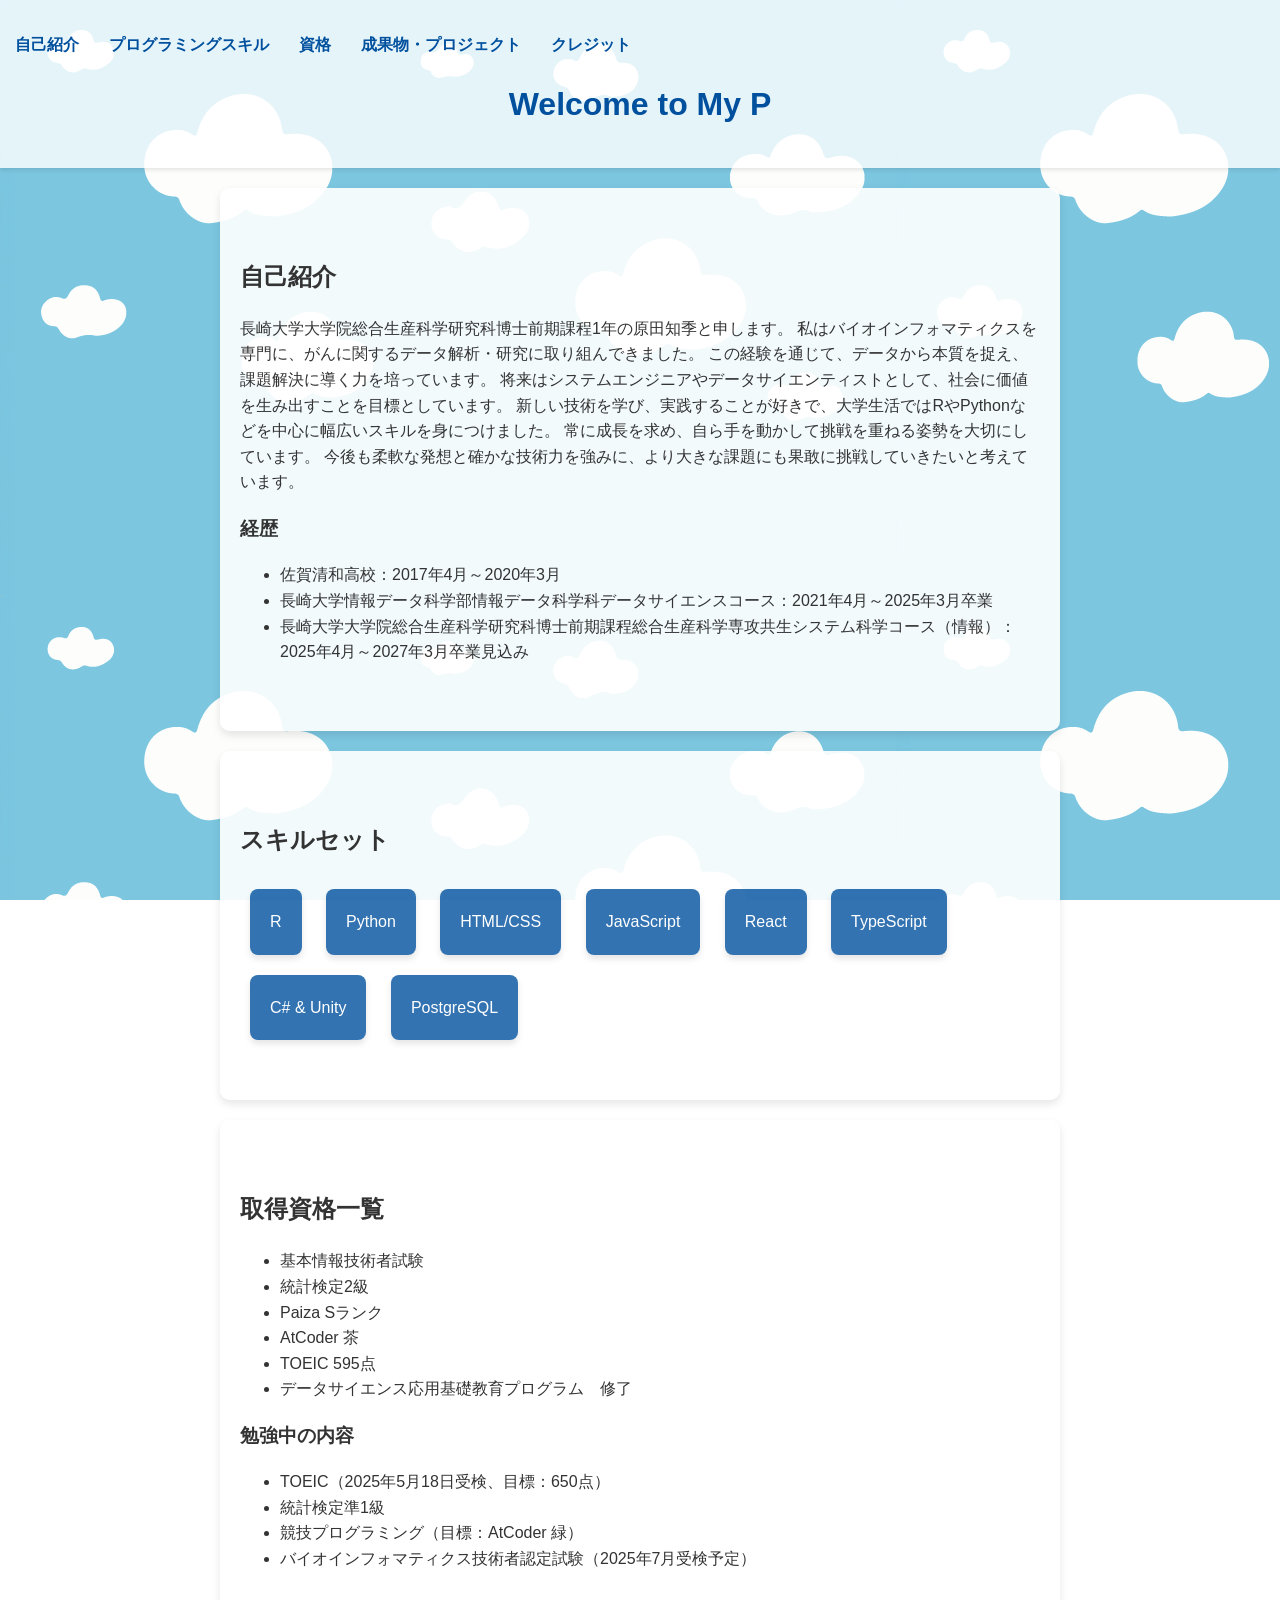
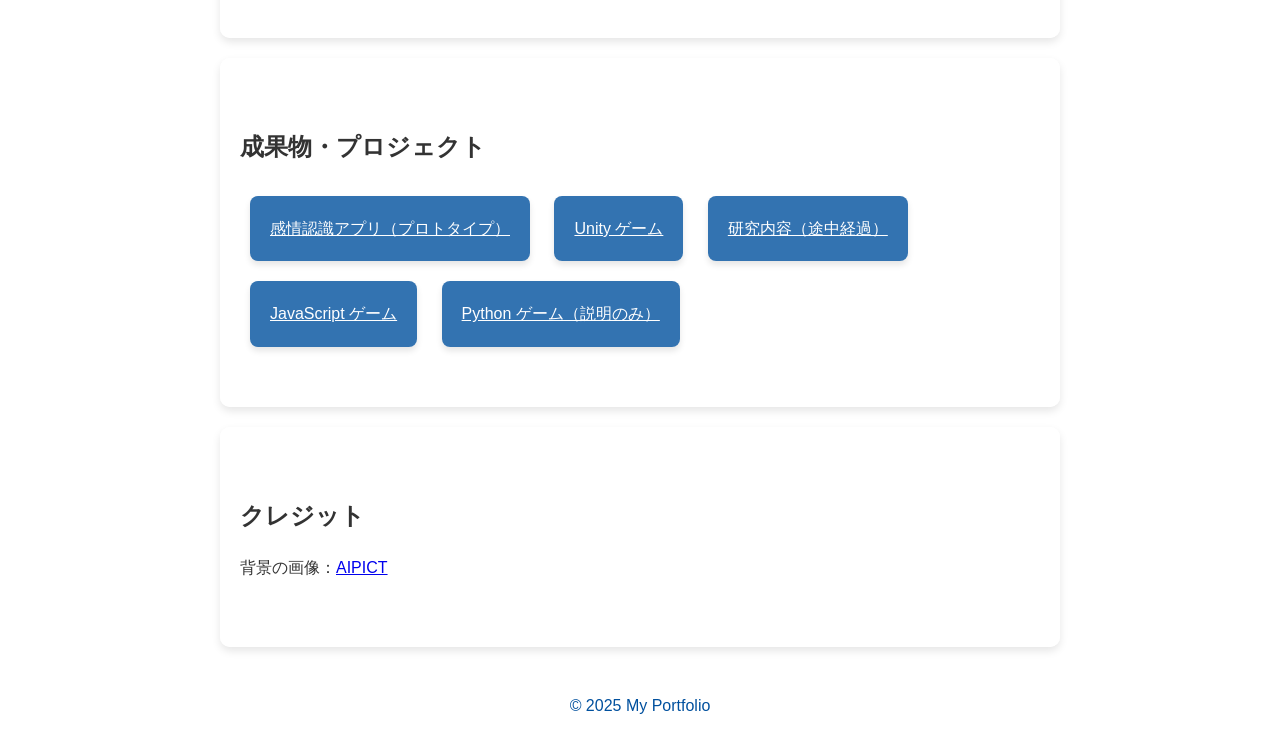
<file: index.html>
<!DOCTYPE html>
<html lang="ja">
<head>
    <meta charset="UTF-8">
    <meta name="viewport" content="width=device-width, initial-scale=1.0">
    <title>ポートフォリオ</title>
    <link rel="stylesheet" href="./style.css">
</head>
<body>
     <!-- アニメーションする背景 -->
     <div class="background-animation"></div>
    <header>
        <nav>
            <ul>
                <li><a href="#about">自己紹介</a></li>
                <li><a href="#skills">プログラミングスキル</a></li>
                <li><a href="#qualifications">資格</a></li>
                <li><a href="#projects">成果物・プロジェクト</a></li>
                <li><a href="#contact">クレジット</a></li>
            </ul>
        </nav>
        <div class="header-content">
            <h1 id="typing"></h1>
        </div>
    </header>

    <main>
        <!-- 自己紹介 -->
        <section id="about">
            <h2>自己紹介</h2>
            <p>長崎大学大学院総合生産科学研究科博士前期課程1年の原田知季と申します。
                私はバイオインフォマティクスを専門に、がんに関するデータ解析・研究に取り組んできました。
                この経験を通じて、データから本質を捉え、課題解決に導く力を培っています。
                将来はシステムエンジニアやデータサイエンティストとして、社会に価値を生み出すことを目標としています。
                新しい技術を学び、実践することが好きで、大学生活ではRやPythonなどを中心に幅広いスキルを身につけました。
                常に成長を求め、自ら手を動かして挑戦を重ねる姿勢を大切にしています。
                今後も柔軟な発想と確かな技術力を強みに、より大きな課題にも果敢に挑戦していきたいと考えています。
            </p>
            <h3>経歴</h3>
            <ul>
                <li>佐賀清和高校：2017年4月～2020年3月</li>
                <li>長崎大学情報データ科学部情報データ科学科データサイエンスコース：2021年4月～2025年3月卒業</li>
                <li>長崎大学大学院総合生産科学研究科博士前期課程総合生産科学専攻共生システム科学コース（情報）：2025年4月～2027年3月卒業見込み</li>
            </ul>
        </section>

        <!-- スキルセット -->
        <section id="skills">
            <h2>スキルセット</h2>
            <div class="card" data-tooltip="経験: 3年 | 習熟度: ★★★☆☆">R</div>
            <div class="card" data-tooltip="経験: 4年 | 習熟度: ★★★☆☆">Python</div>
            <div class="card" data-tooltip="経験: 3年 | 習熟度: ★★☆☆☆">HTML/CSS</div>
            <div class="card" data-tooltip="経験: 2年 | 習熟度: ★★☆☆☆">JavaScript</div>
            <div class="card" data-tooltip="経験: 0.2年 | 習熟度: ★☆☆☆☆">React</div>
            <div class="card" data-tooltip="経験: 0.3年 | 習熟度: ★☆☆☆☆">TypeScript</div>
            <div class="card" data-tooltip="経験: 0.3年 | 習熟度: ★☆☆☆☆">C# & Unity</div>
            <div class="card" data-tooltip="経験: 0.3年 | 習熟度: ★☆☆☆☆">PostgreSQL</div>
        </section>

        <!-- 資格 -->
        <section id="qualifications">
            <h2>取得資格一覧</h2>
            <ul>
                <li>基本情報技術者試験</li>
                <li>統計検定2級</li>
                <li>Paiza Sランク</li>
                <li>AtCoder 茶</li>
                <li>TOEIC 595点</li>
                <li>データサイエンス応用基礎教育プログラム　修了</li>
            </ul>
            <h3>勉強中の内容</h3>
        <ul>
            <li>TOEIC（2025年5月18日受検、目標：650点）</li>
            <li>統計検定準1級</li>
            <li>競技プログラミング（目標：AtCoder 緑）</li>
            <li>バイオインフォマティクス技術者認定試験（2025年7月受検予定）</li>
        </ul>
        </section>

        <!-- プロジェクト -->
        <section id="projects">
            <h2>成果物・プロジェクト</h2>
            <a href="./camera.html" class="card">感情認識アプリ（プロトタイプ）</a>
            <a href="./unity-game.html" class="card">Unity ゲーム</a>
            <a href="./single-cell.html" class="card">研究内容（途中経過）</a>
            <a href="./javascript-game.html" class="card">JavaScript ゲーム</a>
            <a href="./python-game.html" class="card">Python ゲーム（説明のみ）</a>
        </section>

        <!-- クレジット -->
        <section id="contact">
            <h2>クレジット</h2>
            <p>背景の画像：<a href="https://aipict.com/nature/sky/daytime_sky/" target="_blank" rel="noopener noreferrer">AIPICT</a></p>
        </section>
    </main>

    <footer>
        <p>&copy; 2025 My Portfolio</p>
    </footer>

    <script src="./main.js"></script>
</body>
</html>
</file>
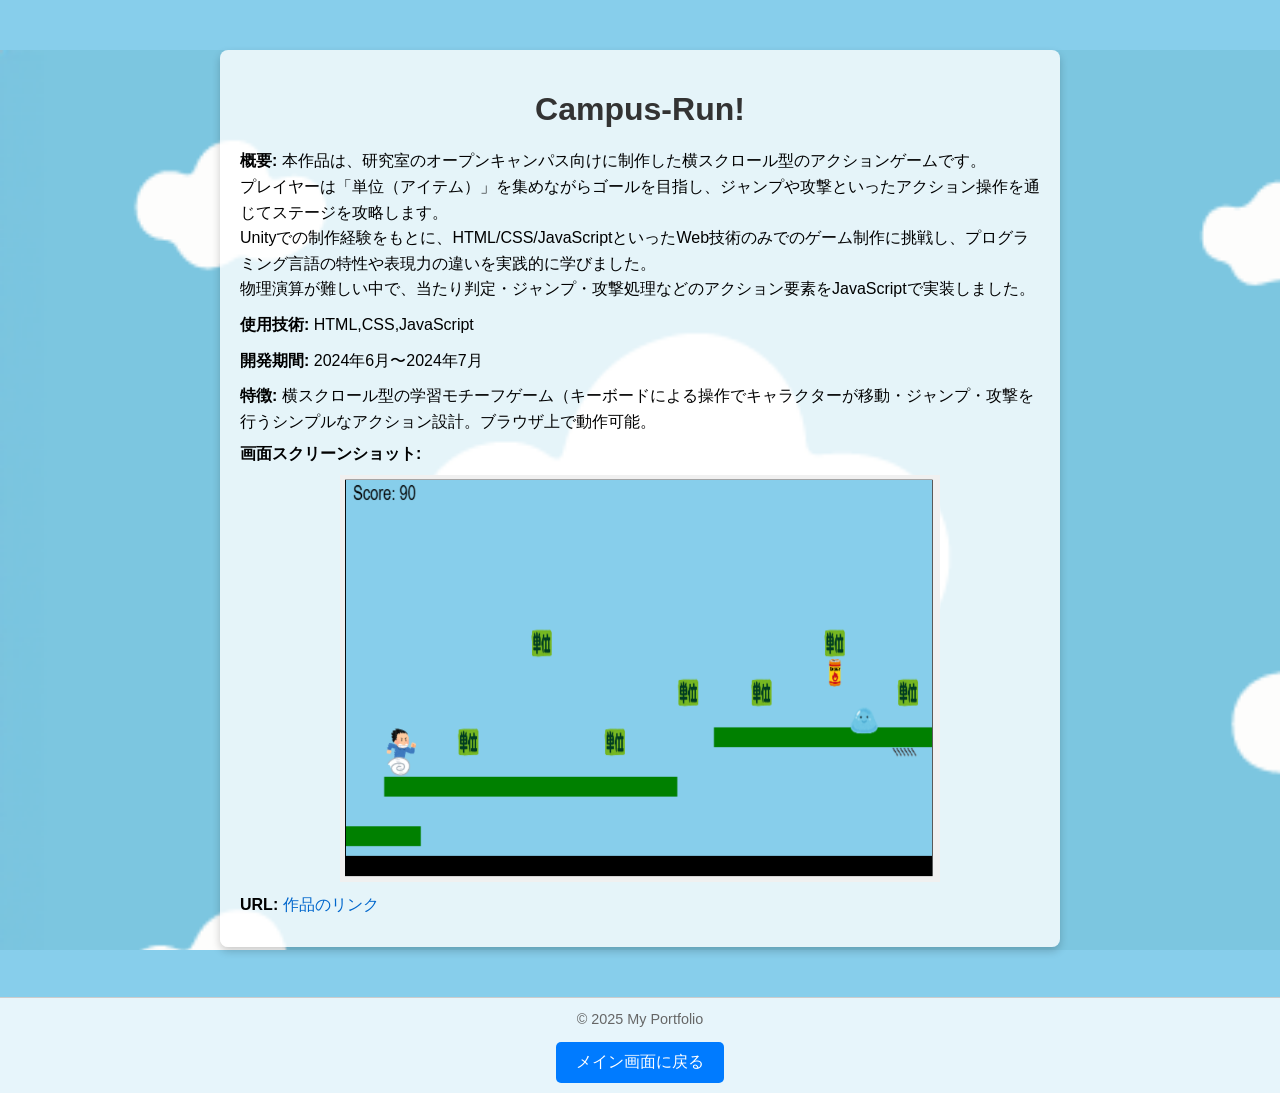
<file: javascript-game.html>
<!DOCTYPE html>
<html lang="ja">
<head>
  <meta charset="UTF-8">
  <meta name="viewport" content="width=device-width, initial-scale=1.0">
  <title>Campus-Run!</title>
  <link rel="stylesheet" href="./javascript-game.css">
</head>
<body>
  <div class="background">
    <img src="./images/sky.png" alt="空の背景" class="sky">
  </div>
  <div class="content">
    <h1>Campus-Run!</h1>
    <p class="overview">
      <strong>概要:</strong> 
      本作品は、研究室のオープンキャンパス向けに制作した横スクロール型のアクションゲームです。<br>
      プレイヤーは「単位（アイテム）」を集めながらゴールを目指し、ジャンプや攻撃といったアクション操作を通じてステージを攻略します。<br>
      Unityでの制作経験をもとに、HTML/CSS/JavaScriptといったWeb技術のみでのゲーム制作に挑戦し、プログラミング言語の特性や表現力の違いを実践的に学びました。<br>
      物理演算が難しい中で、当たり判定・ジャンプ・攻撃処理などのアクション要素をJavaScriptで実装しました。
    </p>
    </p>
    <p class="tech">
      <strong>使用技術:</strong> HTML,CSS,JavaScript
    </p>
    <p class="period">
      <strong>開発期間:</strong> 2024年6月〜2024年7月
    </p>
    <p class="features">
      <strong>特徴:</strong> 
      横スクロール型の学習モチーフゲーム（キーボードによる操作でキャラクターが移動・ジャンプ・攻撃を行うシンプルなアクション設計。ブラウザ上で動作可能。
    </p>
    <div class="screenshot">
      <strong>画面スクリーンショット:</strong>
      <img src="./images/javascript.png" alt="スクリーンショット">
    </div>
    <p class="url">
      <strong>URL:</strong> <a href="https://tomokirl.github.io/Campus-Run/" target="_blank">作品のリンク</a>
    </p>
  </div>
  <footer>
    <p>&copy; 2025 My Portfolio</p>
    <a href="./index.html" class="return-button">メイン画面に戻る</a>
  </footer>
  <script src="./javascript-game.js"></script>
</body>
</html>
</file>
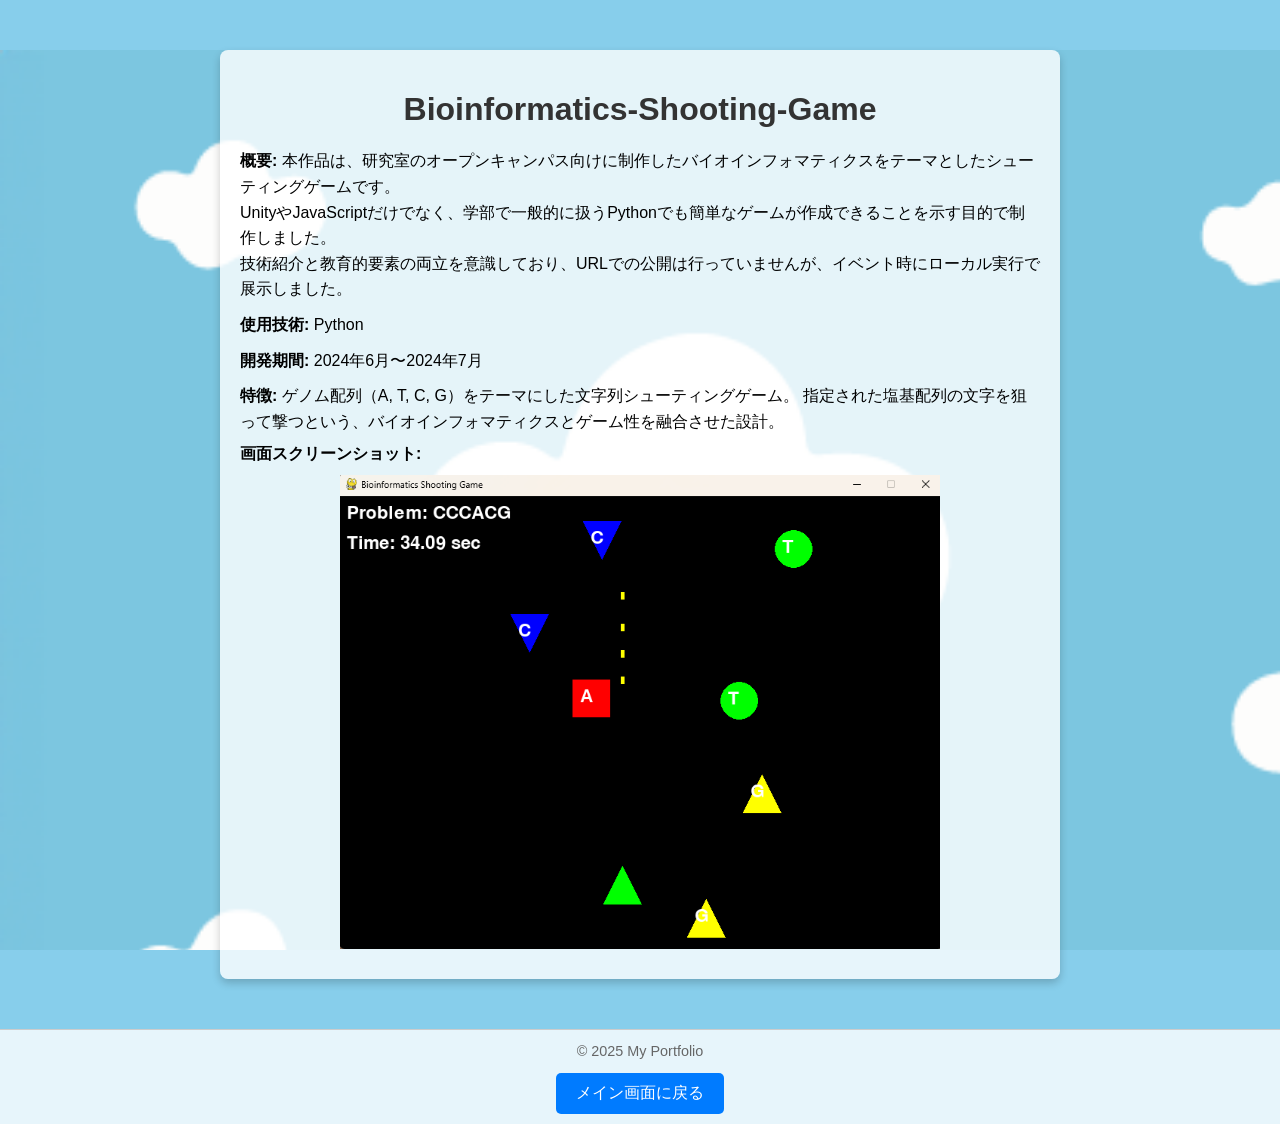
<file: python-game.html>
<!DOCTYPE html>
<html lang="ja">
<head>
  <meta charset="UTF-8">
  <meta name="viewport" content="width=device-width, initial-scale=1.0">
  <title>Bioinformatics-Shooting-Game</title>
  <link rel="stylesheet" href="./python-game.css">
</head>
<body>
  <div class="background">
    <img src="./images/sky.png" alt="空の背景" class="sky">
  </div>
  <div class="content">
    <h1>Bioinformatics-Shooting-Game</h1>
    <p class="overview">
      <strong>概要:</strong> 
      本作品は、研究室のオープンキャンパス向けに制作したバイオインフォマティクスをテーマとしたシューティングゲームです。<br>
      UnityやJavaScriptだけでなく、学部で一般的に扱うPythonでも簡単なゲームが作成できることを示す目的で制作しました。<br>
      技術紹介と教育的要素の両立を意識しており、URLでの公開は行っていませんが、イベント時にローカル実行で展示しました。
    </p>
    <p class="tech">
      <strong>使用技術:</strong> Python
    </p>
    <p class="period">
      <strong>開発期間:</strong> 2024年6月〜2024年7月
    </p>
    <p class="features">
      <strong>特徴:</strong> 
      ゲノム配列（A, T, C, G）をテーマにした文字列シューティングゲーム。
      指定された塩基配列の文字を狙って撃つという、バイオインフォマティクスとゲーム性を融合させた設計。
    </p>
    <div class="screenshot">
      <strong>画面スクリーンショット:</strong>
      <img src="./images/python.png" alt="スクリーンショット">
    </div>
    
  </div>
  <footer>
    <p>&copy; 2025 My Portfolio</p>
    <a href="./index.html" class="return-button">メイン画面に戻る</a>
  </footer>
  <script src="./python-game.js"></script>
</body>
</html>
</file>
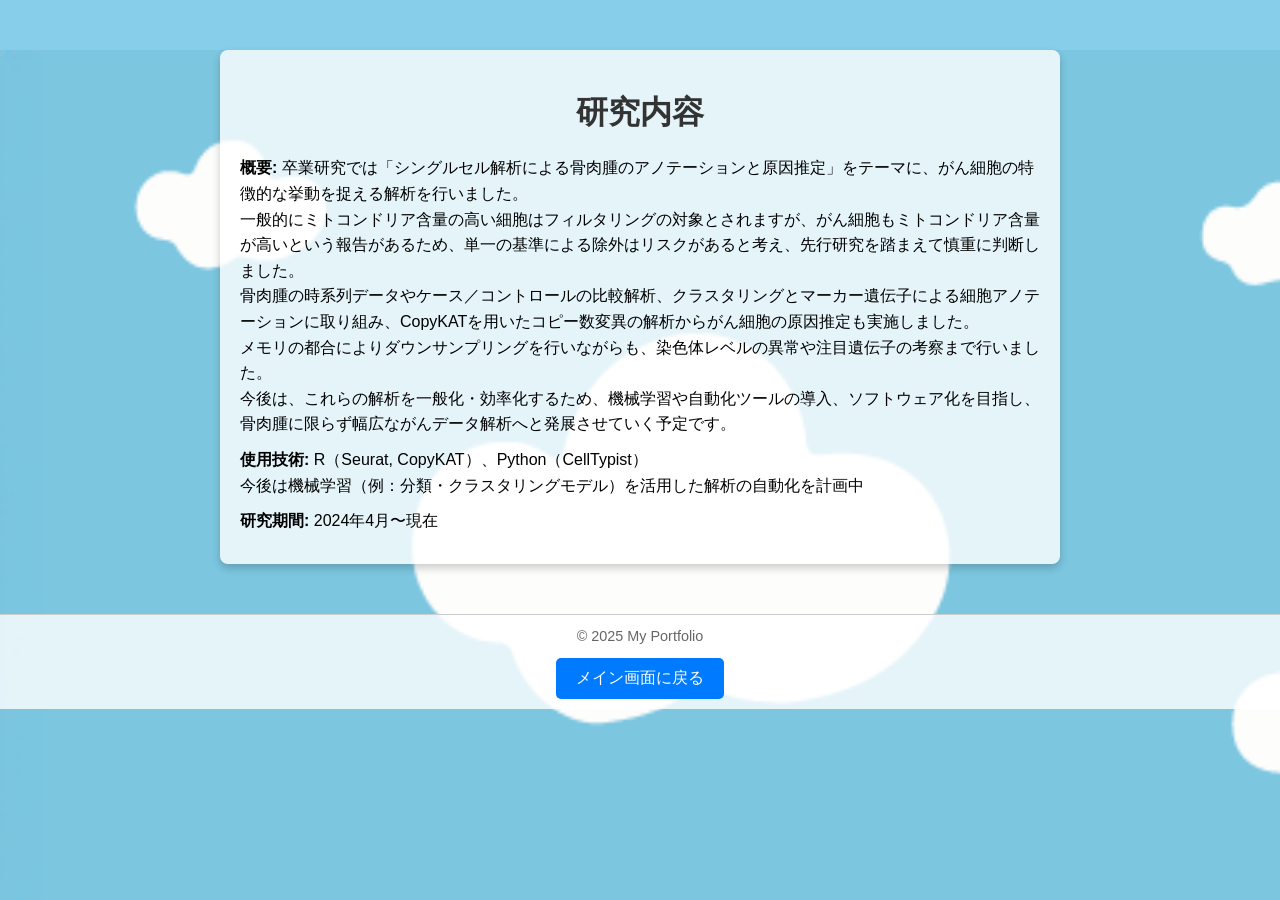
<file: single-cell.html>
<!DOCTYPE html>
<html lang="ja">
<head>
  <meta charset="UTF-8">
  <meta name="viewport" content="width=device-width, initial-scale=1.0">
  <title>研究内容</title>
  <link rel="stylesheet" href="./single-cell.css">
</head>
<body>
  <div class="background">
    <img src="./images/sky.png" alt="空の背景" class="sky">
  </div>
  <div class="content">
    <h1>研究内容</h1>
    <p class="overview">
      <strong>概要:</strong>
      卒業研究では「シングルセル解析による骨肉腫のアノテーションと原因推定」をテーマに、がん細胞の特徴的な挙動を捉える解析を行いました。<br>
      一般的にミトコンドリア含量の高い細胞はフィルタリングの対象とされますが、がん細胞もミトコンドリア含量が高いという報告があるため、単一の基準による除外はリスクがあると考え、先行研究を踏まえて慎重に判断しました。<br>
      骨肉腫の時系列データやケース／コントロールの比較解析、クラスタリングとマーカー遺伝子による細胞アノテーションに取り組み、CopyKATを用いたコピー数変異の解析からがん細胞の原因推定も実施しました。<br>
      メモリの都合によりダウンサンプリングを行いながらも、染色体レベルの異常や注目遺伝子の考察まで行いました。<br>
      今後は、これらの解析を一般化・効率化するため、機械学習や自動化ツールの導入、ソフトウェア化を目指し、骨肉腫に限らず幅広ながんデータ解析へと発展させていく予定です。
    

    </p>
    <p class="tech">
      <strong>使用技術:</strong> R（Seurat, CopyKAT）、Python（CellTypist）<br>
      今後は機械学習（例：分類・クラスタリングモデル）を活用した解析の自動化を計画中

    </p>
    <p class="period">
      <strong>研究期間:</strong> 2024年4月〜現在
    </p>


  </div>
  <footer>
    <p>&copy; 2025 My Portfolio</p>
    <a href="./index.html" class="return-button">メイン画面に戻る</a>
  </footer>
  <script src="./single-cell.js"></script>
</body>
</html>
</file>
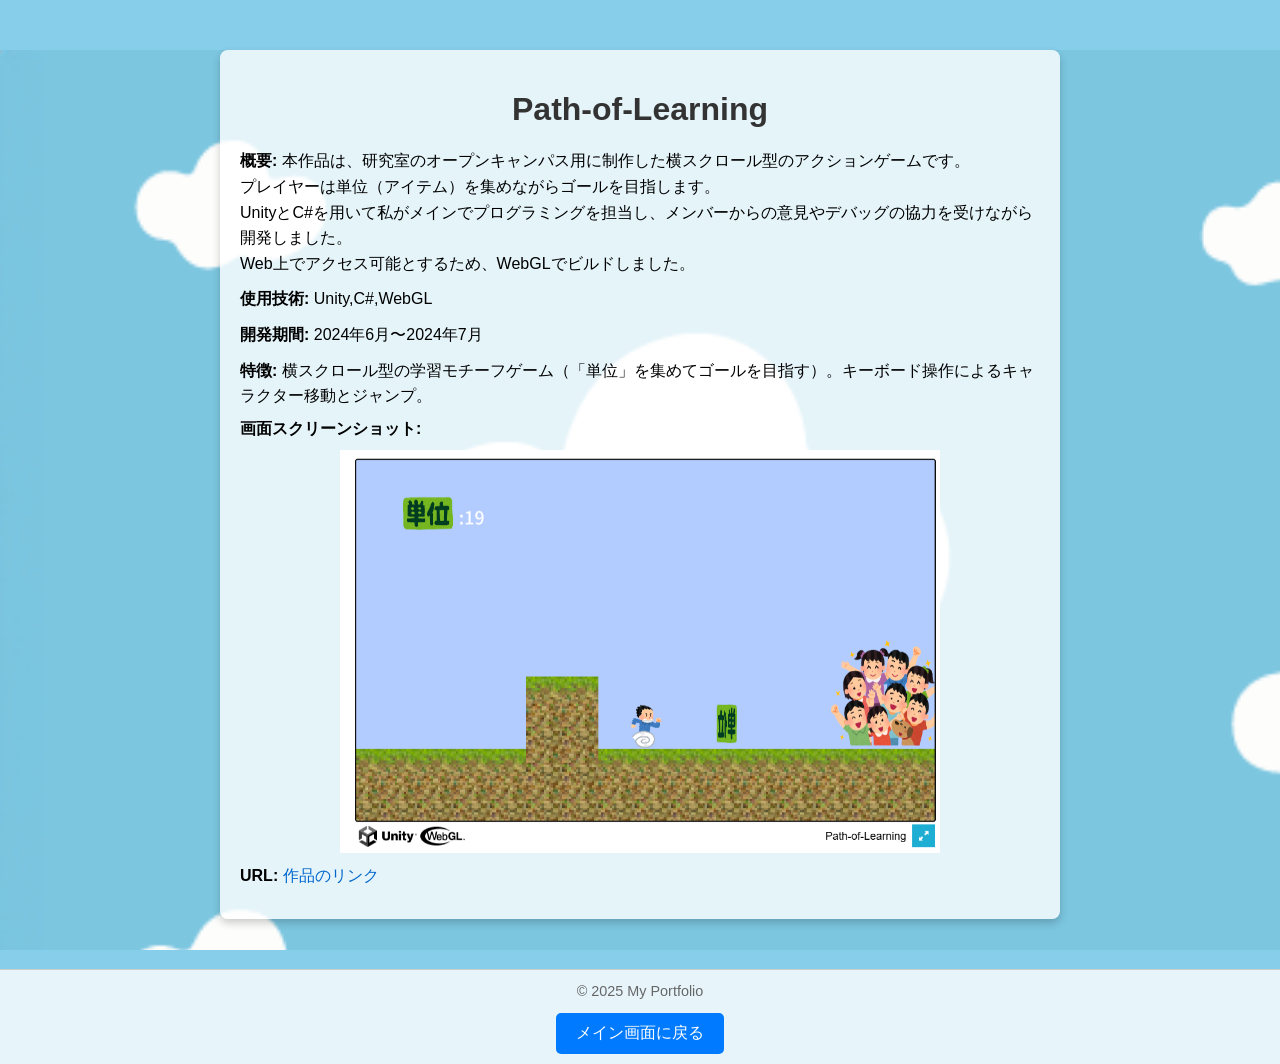
<file: unity-game.html>
<!DOCTYPE html>
<html lang="ja">
<head>
  <meta charset="UTF-8">
  <meta name="viewport" content="width=device-width, initial-scale=1.0">
  <title>作品詳細</title>
  <link rel="stylesheet" href="./unity-game.css">
</head>
<body>
  <div class="background">
    <img src="./images/sky.png" alt="空の背景" class="sky">
  </div>
  <div class="content">
    <h1>Path-of-Learning</h1>
    <p class="overview">
      <strong>概要:</strong> 
      本作品は、研究室のオープンキャンパス用に制作した横スクロール型のアクションゲームです。<br>
      プレイヤーは単位（アイテム）を集めながらゴールを目指します。<br>
      UnityとC#を用いて私がメインでプログラミングを担当し、メンバーからの意見やデバッグの協力を受けながら開発しました。<br>
      Web上でアクセス可能とするため、WebGLでビルドしました。
    </p>
    <p class="tech">
      <strong>使用技術:</strong> Unity,C#,WebGL
    </p>
    <p class="period">
      <strong>開発期間:</strong> 2024年6月〜2024年7月
    </p>
    <p class="features">
      <strong>特徴:</strong> 
      横スクロール型の学習モチーフゲーム（「単位」を集めてゴールを目指す）。キーボード操作によるキャラクター移動とジャンプ。
    </p>
    <div class="screenshot">
      <strong>画面スクリーンショット:</strong>
      <img src="./images/unity.png" alt="スクリーンショット">
    </div>
    <p class="url">
      <strong>URL:</strong> <a href="https://tomokirl.github.io/Path-of-Learning/" target="_blank">作品のリンク</a>
    </p>
  </div>
  <footer>
    <p>&copy; 2025 My Portfolio</p>
    <a href="./index.html" class="return-button">メイン画面に戻る</a>
  </footer>
  <script src="./unity-game.js"></script>
</body>
</html>
</file>
<file: style.css>
/* 全体のレイアウト */
body {
    font-family: 'Arial', sans-serif;
    line-height: 1.6;
    margin: 0;
    padding: 0;
    color: #333; /* テキスト色を濃い青系に変更 */
    background: url('./images/sky.png') no-repeat center center fixed; /* 背景画像を適用 */
    background-size: cover;
}

/* アニメーションを設定する背景レイヤー */
.background-animation {
    background: url('./images/sky.png') repeat; /* 背景を縦横に繰り返し表示 */
    position: fixed; /* 背景を画面全体に固定 */
    top: 0;
    left: 0;
    width: 100%;
    height: 100%; /* 高さを画面全体に設定 */
    z-index: -1; /* コンテンツの背後に配置 */
    animation: moveClouds 30s linear infinite; /* 横方向にアニメーション */
}

/* アニメーションの動き */
@keyframes moveClouds {
    0% {
        background-position: 0 0; /* 初期位置 */
    }
    100% {
        background-position: -2000px 0; /* 終了位置（横方向に動かす距離を調整可能） */
    }
}

/* ヘッダー */
header {
    background: rgba(255, 255, 255, 0.8); /* 背景を白っぽくしてコントラストを確保 */
    color: #00509e; /* ヘッダーテキストの色を濃い青に変更 */
    padding: 1em 0;
    position: sticky;
    top: 0;
    z-index: 1000;
    box-shadow: 0 2px 4px rgba(0, 0, 0, 0.1);
    text-align: center;
}

header nav ul {
    list-style: none;
    padding: 0;
    text-align: center;
}

header nav ul li {
    display: inline;
    margin: 0 15px;
}

header nav ul li a {
    color: #00509e;
    text-decoration: none;
    font-weight: bold;
}

/* セクションの中央寄せ */
section {
    padding: 50px 20px;
    margin: 20px auto;
    max-width: 800px;
    background: rgba(255, 255, 255, 0.9); /* 背景を白くしつつ半透明に */
    border-radius: 10px;
    box-shadow: 0 4px 8px rgba(0, 0, 0, 0.1);
    color: #333;
}

/* スキルカード */
.card {
    position: relative;
    display: inline-block;
    background: rgba(0, 80, 158, 0.8); /* カード背景を濃い青に設定 */
    color: white; /* テキストを白に */
    margin: 10px;
    padding: 20px;
    border-radius: 8px;
    box-shadow: 0 4px 6px rgba(0, 0, 0, 0.1);
    transition: transform 0.3s, box-shadow 0.3s;
    cursor: pointer;
}

.card:hover {
    transform: translateY(-10px) scale(1.02);
    box-shadow: 0 8px 15px rgba(0, 0, 0, 0.2);
}

.card::after {
    content: attr(data-tooltip);
    position: absolute;
    left: 50%;
    transform: translateX(-50%);
    bottom: auto;
    top: 100%; /* カードの上ではなく下に表示 */
    background: rgba(50, 50, 50, 0.9); /* 暗めの背景色に調整 */
    color: #f5f5f5; /* 明るいフォント色でコントラストを確保 */
    padding: 5px 10px;
    border-radius: 5px;
    white-space: nowrap;
    opacity: 0;
    pointer-events: none;
    transition: opacity 0.3s;
}

.card:hover::after {
    opacity: 1;
}

/* フッター */
footer {
    background: rgba(255, 255, 255, 0.8);
    color: #00509e;
    padding: 10px;
    text-align: center;
}

nav ul {
    display: none; /* デフォルトで非表示 */
    flex-direction: column;
}

nav ul.active {
    display: flex; /* メニューがクリックされたら表示 */
}

.menu-icon {
    display: block;
    font-size: 2rem;
    cursor: pointer;
}

@media (min-width: 768px) {
    nav ul {
        display: flex;
        flex-direction: row;
    }
    .menu-icon {
        display: none; /* 大きな画面では非表示 */
    }
}
</file>
<file: javascript-game.css>
/* style.css */
body {
    margin: 0;
    font-family: Arial, sans-serif;
    overflow-x: hidden; /* 横スクロールだけ抑制 */
    overflow-y: auto;   /* 縦スクロールは許可 */
    position: relative;
    background-color: #87CEEB; /* 空色 */
  }
  
  .background {
    position: fixed;
    width: 100%;
    height: 100%;
    z-index: -1;
    overflow: hidden;
  }
  
  .sky {
    position: absolute;
    width: 200%;
    height: 200%;
    animation: moveSky 30s linear infinite;
  }
  
  @keyframes moveSky {
    from {
      transform: translateX(0) translateY(0);
    }
    to {
      transform: translateX(-50%) translateY(-50%);
    }
  }
  
  .content {
    position: relative;
    z-index: 1;
    max-width: 800px;
    margin: 50px auto;
    padding: 20px;
    background: rgba(255, 255, 255, 0.8);
    border-radius: 8px;
    box-shadow: 0 4px 8px rgba(0, 0, 0, 0.2);
  }
  
  h1 {
    font-size: 2em;
    color: #333;
    text-align: center;
    margin-bottom: 20px;
  }
  
  p {
    font-size: 1em;
    margin: 10px 0;
    line-height: 1.6;
  }
  
  .screenshot img {
    width: 100%;
    max-width: 600px;
    display: block;
    margin: 10px auto;
  }
  
  a {
    color: #0066cc;
    text-decoration: none;
  }
  
  a:hover {
    text-decoration: underline;
  }
  
  /* フッター部分 */
  footer {
    text-align: center;
    margin-top: 30px;
    padding: 10px 20px;
    background: rgba(255, 255, 255, 0.8);
    border-top: 1px solid #ccc;
  }
  
  footer p {
    margin: 0;
    font-size: 0.9em;
    color: #666;
  }
  
  .return-button {
    display: inline-block;
    margin-top: 10px;
    padding: 10px 20px;
    font-size: 1em;
    color: white;
    background-color: #007BFF;
    border: none;
    border-radius: 5px;
    text-decoration: none;
    transition: background-color 0.3s ease;
  }
  
  .return-button:hover {
    background-color: #0056b3;
  }
</file>
<file: python-game.css>
/* style.css */
body {
    margin: 0;
    font-family: Arial, sans-serif;
    overflow-x: hidden; /* 横スクロールだけ抑制 */
    overflow-y: auto;   /* 縦スクロールは許可 */
    position: relative;
    background-color: #87CEEB; /* 空色 */
  }
  
  .background {
    position: fixed;
    width: 100%;
    height: 100%;
    z-index: -1;
    overflow: hidden;
  }
  
  .sky {
    position: absolute;
    width: 200%;
    height: 200%;
    animation: moveSky 30s linear infinite;
  }
  
  @keyframes moveSky {
    from {
      transform: translateX(0) translateY(0);
    }
    to {
      transform: translateX(-50%) translateY(-50%);
    }
  }
  
  .content {
    position: relative;
    z-index: 1;
    max-width: 800px;
    margin: 50px auto;
    padding: 20px;
    background: rgba(255, 255, 255, 0.8);
    border-radius: 8px;
    box-shadow: 0 4px 8px rgba(0, 0, 0, 0.2);
  }
  
  h1 {
    font-size: 2em;
    color: #333;
    text-align: center;
    margin-bottom: 20px;
  }
  
  p {
    font-size: 1em;
    margin: 10px 0;
    line-height: 1.6;
  }
  
  .screenshot img {
    width: 100%;
    max-width: 600px;
    display: block;
    margin: 10px auto;
  }
  
  a {
    color: #0066cc;
    text-decoration: none;
  }
  
  a:hover {
    text-decoration: underline;
  }
  
  /* フッター部分 */
  footer {
    text-align: center;
    margin-top: 30px;
    padding: 10px 20px;
    background: rgba(255, 255, 255, 0.8);
    border-top: 1px solid #ccc;
  }
  
  footer p {
    margin: 0;
    font-size: 0.9em;
    color: #666;
  }
  
  .return-button {
    display: inline-block;
    margin-top: 10px;
    padding: 10px 20px;
    font-size: 1em;
    color: white;
    background-color: #007BFF;
    border: none;
    border-radius: 5px;
    text-decoration: none;
    transition: background-color 0.3s ease;
  }
  
  .return-button:hover {
    background-color: #0056b3;
  }
</file>
<file: single-cell.css>
/* style.css */
body {
    margin: 0;
    font-family: Arial, sans-serif;
    overflow: hidden;
    position: relative;
    background-color: #87CEEB; /* 空色 */
  }
  
  .background {
    position: fixed;
    width: 100%;
    height: 100%;
    z-index: -1;
    overflow: hidden;
  }
  
  .sky {
    position: absolute;
    width: 200%;
    height: 200%;
    animation: moveSky 30s linear infinite;
  }
  
  @keyframes moveSky {
    from {
      transform: translateX(0) translateY(0);
    }
    to {
      transform: translateX(-50%) translateY(-50%);
    }
  }
  
  .content {
    position: relative;
    z-index: 1;
    max-width: 800px;
    margin: 50px auto;
    padding: 20px;
    background: rgba(255, 255, 255, 0.8);
    border-radius: 8px;
    box-shadow: 0 4px 8px rgba(0, 0, 0, 0.2);
  }
  
  h1 {
    font-size: 2em;
    color: #333;
    text-align: center;
    margin-bottom: 20px;
  }
  
  p {
    font-size: 1em;
    margin: 10px 0;
    line-height: 1.6;
  }
  
  .screenshot img {
    width: 100%;
    max-width: 600px;
    display: block;
    margin: 10px auto;
  }
  
  a {
    color: #0066cc;
    text-decoration: none;
  }
  
  a:hover {
    text-decoration: underline;
  }
  
  /* フッター部分 */
  footer {
    text-align: center;
    margin-top: 30px;
    padding: 10px 20px;
    background: rgba(255, 255, 255, 0.8);
    border-top: 1px solid #ccc;
  }
  
  footer p {
    margin: 0;
    font-size: 0.9em;
    color: #666;
  }
  
  .return-button {
    display: inline-block;
    margin-top: 10px;
    padding: 10px 20px;
    font-size: 1em;
    color: white;
    background-color: #007BFF;
    border: none;
    border-radius: 5px;
    text-decoration: none;
    transition: background-color 0.3s ease;
  }
  
  .return-button:hover {
    background-color: #0056b3;
  }
</file>
<file: unity-game.css>
/* style.css */
body {
    margin: 0;
    font-family: Arial, sans-serif;
    overflow-x: hidden; /* 横スクロールだけ抑制 */
    overflow-y: auto;   /* 縦スクロールは許可 */
    position: relative;
    background-color: #87CEEB; /* 空色 */
  }
  
  .background {
    position: fixed;
    width: 100%;
    height: 100%;
    z-index: -1;
    overflow: hidden;
  }
  
  .sky {
    position: absolute;
    width: 200%;
    height: 200%;
    animation: moveSky 30s linear infinite;
  }
  
  @keyframes moveSky {
    from {
      transform: translateX(0) translateY(0);
    }
    to {
      transform: translateX(-50%) translateY(-50%);
    }
  }
  
  .content {
    position: relative;
    z-index: 1;
    max-width: 800px;
    margin: 50px auto;
    padding: 20px;
    background: rgba(255, 255, 255, 0.8);
    border-radius: 8px;
    box-shadow: 0 4px 8px rgba(0, 0, 0, 0.2);
  }
  
  h1 {
    font-size: 2em;
    color: #333;
    text-align: center;
    margin-bottom: 20px;
  }
  
  p {
    font-size: 1em;
    margin: 10px 0;
    line-height: 1.6;
  }
  
  .screenshot img {
    width: 100%;
    max-width: 600px;
    display: block;
    margin: 10px auto;
  }
  
  a {
    color: #0066cc;
    text-decoration: none;
  }
  
  a:hover {
    text-decoration: underline;
  }
  
  /* フッター部分 */
  footer {
    text-align: center;
    margin-top: 30px;
    padding: 10px 20px;
    background: rgba(255, 255, 255, 0.8);
    border-top: 1px solid #ccc;
  }
  
  footer p {
    margin: 0;
    font-size: 0.9em;
    color: #666;
  }
  
  .return-button {
    display: inline-block;
    margin-top: 10px;
    padding: 10px 20px;
    font-size: 1em;
    color: white;
    background-color: #007BFF;
    border: none;
    border-radius: 5px;
    text-decoration: none;
    transition: background-color 0.3s ease;
  }
  
  .return-button:hover {
    background-color: #0056b3;
  }
</file>
